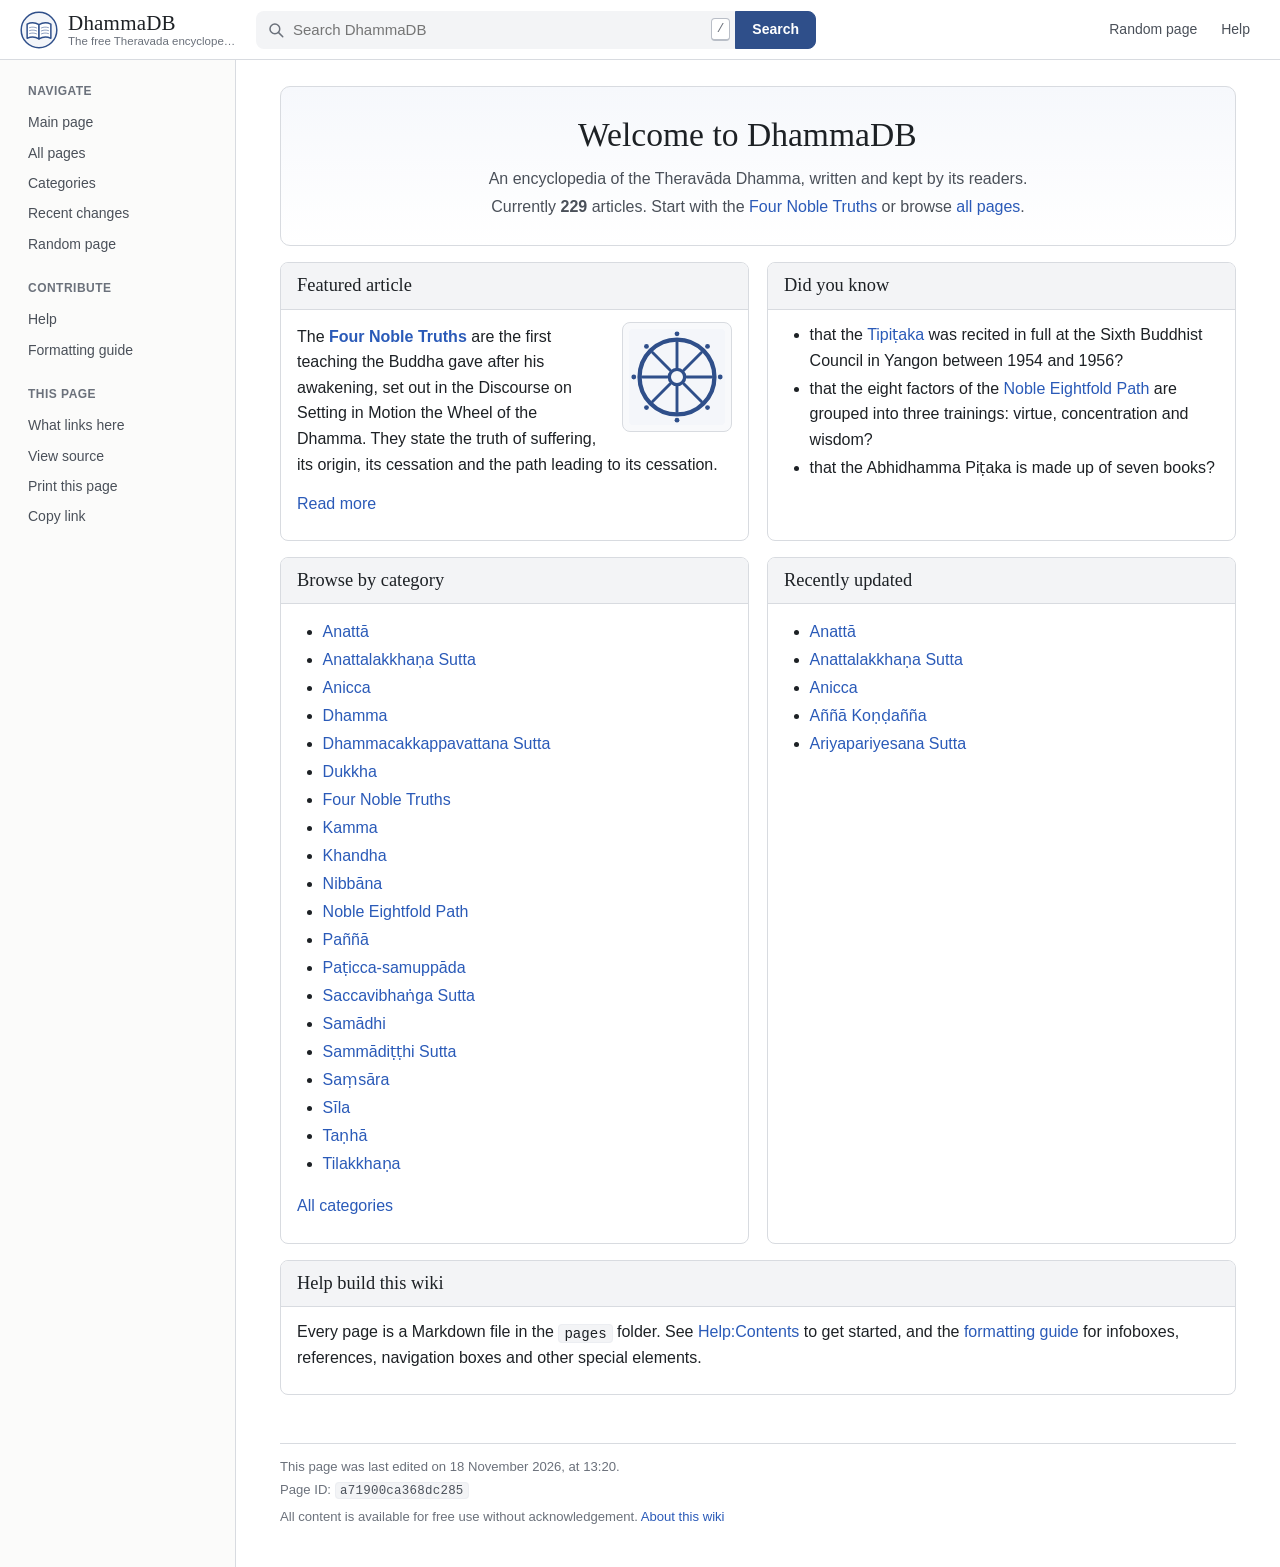
<file: index.html>
<!DOCTYPE html>
<html lang="en">
<head>
<meta charset="utf-8">
<meta name="viewport" content="width=device-width, initial-scale=1">
<title>DhammaDB</title>
<link rel="icon" href="assets/logo.svg" type="image/svg+xml">
<link rel="stylesheet" href="assets/wiki.css">
</head>
<body>
<a class="skip" href="#pageBody">Skip to content</a>

<header class="topbar">
  <button type="button" class="menu-btn" id="menuBtn" aria-label="Menu" aria-expanded="false" aria-controls="sidebar">
    <svg viewBox="0 0 24 24" width="22" height="22" aria-hidden="true"><path d="M3 6h18M3 12h18M3 18h18" stroke="currentColor" stroke-width="2" stroke-linecap="round"/></svg>
  </button>
  <a class="brand" href="#/">
    <span class="brand-mark"><img src="assets/logo.svg" alt=""></span>
    <span class="brand-text">
      <span class="brand-name" data-sitename>DhammaDB</span>
      <span class="brand-tag" data-tagline></span>
    </span>
  </a>
  <form class="search" id="searchForm" role="search" autocomplete="off">
    <svg class="search-icon" viewBox="0 0 24 24" width="18" height="18" aria-hidden="true"><circle cx="10.5" cy="10.5" r="6.5" fill="none" stroke="currentColor" stroke-width="2"/><path d="M15.5 15.5 21 21" stroke="currentColor" stroke-width="2" stroke-linecap="round"/></svg>
    <input id="searchInput" type="search" placeholder="Search" aria-label="Search" aria-autocomplete="list" aria-expanded="false" aria-controls="suggest">
    <kbd class="search-key" title="Press / to search">/</kbd>
    <button type="submit" class="search-btn">Search</button>
    <div class="suggest" id="suggest" hidden></div>
  </form>
  <nav class="toplinks" aria-label="Site">
    <a href="#/Special:Random">Random page</a>
    <a href="#/Help:Contents">Help</a>
  </nav>
</header>

<div class="scrim" id="scrim"></div>

<div class="layout" id="page">
  <aside class="sidebar" id="sidebar" aria-label="Sidebar">
    <div class="sidebar-inner">
      <nav class="side-nav" aria-label="Navigation">
        <h3>Navigate</h3>
        <ul>
          <li><a href="#/">Main page</a></li>
          <li><a href="#/Special:AllPages">All pages</a></li>
          <li><a href="#/Special:Categories">Categories</a></li>
          <li><a href="#/Special:RecentChanges">Recent changes</a></li>
          <li><a href="#/Special:Random">Random page</a></li>
        </ul>
        <h3>Contribute</h3>
        <ul>
          <li><a href="#/Help:Contents">Help</a></li>
          <li><a href="#/Help:Formatting">Formatting guide</a></li>
        </ul>
      </nav>
      <nav class="side-tools" id="pageTools" aria-label="Page tools" hidden></nav>
      <nav class="side-toc" id="sideToc" aria-label="Contents" hidden></nav>
    </div>
  </aside>

  <main class="main" id="top">
    <div class="page-head">
      <h1 class="page-title" id="pageTitle"></h1>
      <div class="tabs" id="tabs"></div>
    </div>
    <div class="page-sub" id="pageSub" hidden></div>
    <article class="wiki-body" id="pageBody"></article>
    <div class="catlinks" id="catlinks" hidden></div>
    <footer class="page-foot">
      <div id="pageFoot"></div>
      <div class="site-foot" id="siteFoot"></div>
    </footer>
  </main>
</div>

<script src="assets/marked.min.js"></script>
<script src="config.js"></script>
<script src="pages/_bundle.js"></script>
<script src="assets/wiki.js"></script>
</body>
</html>
</file>
<file: assets/wiki.css>
/* ==========================================================================
   Wiki theme (light)
   ========================================================================== */

:root {
  --bg: #fbfbfa;
  --surface: #ffffff;
  --subtle: #f3f4f6;
  --subtle-2: #eceef2;
  --border: #d8dbe0;
  --border-strong: #b9bec7;
  --text: #1d2125;
  --text-2: #4a5059;
  --muted: #6b717b;
  --link: #2a5ab8;
  --link-hover: #1b3f8a;
  --link-visited: #5c48a6;
  --link-new: #b3261e;
  --accent: #2f4f8a;
  --accent-soft: #e9eef8;
  --note: #2a5ab8;   --note-bg: #eef3fc;
  --tip: #1d7a52;    --tip-bg: #ebf6f0;
  --warn: #a15c07;   --warn-bg: #fdf4e4;
  --imp: #9c2a4a;    --imp-bg: #fbeef2;
  --radius: 6px;
  --serif: "Iowan Old Style", "Charter", "Palatino Linotype", Palatino, "Book Antiqua", Georgia, serif;
  --sans: -apple-system, BlinkMacSystemFont, "Segoe UI", "Helvetica Neue", Arial, "Noto Sans", sans-serif;
  --mono: ui-monospace, "SF Mono", Menlo, Consolas, "Liberation Mono", monospace;
  --header-h: 60px;
  --sidebar-w: 236px;
}

*, *::before, *::after { box-sizing: border-box; }
html { scroll-padding-top: calc(var(--header-h) + 16px); -webkit-text-size-adjust: 100%; }
body {
  margin: 0;
  background: var(--bg);
  color: var(--text);
  font-family: var(--sans);
  font-size: 16px;
  line-height: 1.6;
}
img { max-width: 100%; height: auto; }
a { color: var(--link); text-decoration: none; }
a:hover { color: var(--link-hover); text-decoration: underline; text-underline-offset: 2px; }
a.wl:visited { color: var(--link-visited); }
a.new, a.new:visited { color: var(--link-new); }
a.external::after {
  content: "";
  display: inline-block;
  width: .7em; height: .7em;
  margin-left: .2em;
  vertical-align: baseline;
  background: currentColor;
  -webkit-mask: url("data:image/svg+xml,%3Csvg xmlns='http://www.w3.org/2000/svg' viewBox='0 0 12 12'%3E%3Cpath d='M5 1H1v10h10V7M7 1h4v4M11 1 5 7' fill='none' stroke='black' stroke-width='1.5'/%3E%3C/svg%3E") center / contain no-repeat;
          mask: url("data:image/svg+xml,%3Csvg xmlns='http://www.w3.org/2000/svg' viewBox='0 0 12 12'%3E%3Cpath d='M5 1H1v10h10V7M7 1h4v4M11 1 5 7' fill='none' stroke='black' stroke-width='1.5'/%3E%3C/svg%3E") center / contain no-repeat;
  opacity: .7;
}
code, kbd, pre { font-family: var(--mono); font-size: .88em; }
code { background: var(--subtle); border: 1px solid var(--subtle-2); border-radius: 4px; padding: .05em .35em; }
kbd { background: var(--surface); border: 1px solid var(--border-strong); border-bottom-width: 2px; border-radius: 4px; padding: 0 .35em; font-size: .8em; }
mark { background: #fff1a8; color: inherit; padding: 0 .1em; border-radius: 2px; }
.muted { color: var(--muted); }
.nowrap { white-space: nowrap; }
.clear { clear: both; }
.skip { position: absolute; left: -9999px; }
.skip:focus { left: 12px; top: 12px; z-index: 100; background: var(--surface); padding: 6px 10px; border-radius: var(--radius); }
.btn {
  font: inherit; font-size: 14px;
  background: var(--surface); color: var(--text);
  border: 1px solid var(--border-strong); border-radius: var(--radius);
  padding: 4px 12px; cursor: pointer;
}
.btn:hover { background: var(--subtle); }

/* --------------------------------------------------------------------------
   Header
   -------------------------------------------------------------------------- */

.topbar {
  position: sticky; top: 0; z-index: 30;
  height: var(--header-h);
  display: flex; align-items: center; gap: 20px;
  padding: 0 20px;
  background: rgba(255, 255, 255, .94);
  backdrop-filter: saturate(1.4) blur(8px);
  border-bottom: 1px solid var(--border);
}
.menu-btn {
  display: none;
  border: 0; background: none; color: var(--text-2);
  padding: 6px; border-radius: var(--radius); cursor: pointer;
}
.menu-btn:hover { background: var(--subtle); }
.brand { display: flex; align-items: center; gap: 10px; color: var(--text); flex-shrink: 0; width: calc(var(--sidebar-w) - 20px); }
.brand:hover { text-decoration: none; color: var(--text); }
.brand-mark { width: 38px; height: 38px; display: block; flex-shrink: 0; }
.brand-mark img { width: 100%; height: 100%; display: block; }
.brand-text { display: flex; flex-direction: column; line-height: 1.15; min-width: 0; }
.brand-name { font-family: var(--serif); font-size: 21px; letter-spacing: .01em; }
.brand-tag { font-size: 11.5px; color: var(--muted); white-space: nowrap; overflow: hidden; text-overflow: ellipsis; }

.search { position: relative; flex: 1; max-width: 560px; display: flex; align-items: center; }
.search-icon { position: absolute; left: 11px; color: var(--muted); pointer-events: none; }
.search input {
  width: 100%; height: 38px;
  font: inherit; font-size: 15px; color: var(--text);
  padding: 0 40px 0 36px;
  background: var(--subtle);
  border: 1px solid transparent;
  border-radius: 8px 0 0 8px;
  outline: none;
  transition: background .15s, border-color .15s, box-shadow .15s;
}
.search input:focus { background: var(--surface); border-color: var(--accent); box-shadow: 0 0 0 3px var(--accent-soft); }
.search input::-webkit-search-cancel-button { display: none; }
.search-key { position: absolute; right: 86px; color: var(--muted); pointer-events: none; }
.search input:focus ~ .search-key { display: none; }
.search-btn {
  height: 38px; padding: 0 16px;
  font: inherit; font-size: 14px; font-weight: 600;
  color: #fff; background: var(--accent);
  border: 1px solid var(--accent); border-radius: 0 8px 8px 0;
  cursor: pointer;
}
.search-btn:hover { background: var(--link-hover); }
.suggest {
  position: absolute; top: calc(100% + 6px); left: 0; right: 0;
  background: var(--surface);
  border: 1px solid var(--border); border-radius: 10px;
  box-shadow: 0 12px 32px rgba(20, 30, 50, .14);
  overflow: hidden;
}
.sg-item { display: flex; align-items: center; gap: 12px; padding: 8px 12px; color: var(--text); border-bottom: 1px solid var(--subtle); }
.sg-item:hover, .sg-item.active { background: var(--accent-soft); text-decoration: none; color: var(--text); }
.sg-item img, .sg-noimg { width: 40px; height: 40px; border-radius: 6px; object-fit: cover; background: var(--subtle); flex-shrink: 0; }
.sg-text { display: flex; flex-direction: column; min-width: 0; }
.sg-title { font-weight: 600; font-size: 14.5px; }
.sg-desc { font-size: 13px; color: var(--muted); white-space: nowrap; overflow: hidden; text-overflow: ellipsis; }
.sg-all { display: block; padding: 10px 12px; font-size: 14px; background: var(--subtle); }

.toplinks { display: flex; gap: 4px; margin-left: auto; }
.toplinks a { color: var(--text-2); font-size: 14px; padding: 6px 10px; border-radius: var(--radius); white-space: nowrap; }
.toplinks a:hover { background: var(--subtle); text-decoration: none; color: var(--text); }

/* --------------------------------------------------------------------------
   Layout
   -------------------------------------------------------------------------- */

.layout {
  display: grid;
  grid-template-columns: var(--sidebar-w) minmax(0, 1fr);
  max-width: 1320px;
  margin: 0 auto;
}
.sidebar { border-right: 1px solid var(--border); }
.sidebar-inner {
  position: sticky; top: var(--header-h);
  max-height: calc(100vh - var(--header-h));
  overflow-y: auto;
  padding: 22px 18px 40px 20px;
  font-size: 14px;
  scrollbar-width: thin;
}
.sidebar h3 {
  margin: 0 0 6px; padding: 0 8px;
  font-size: 12px; font-weight: 600; letter-spacing: .04em; text-transform: uppercase;
  color: var(--muted);
}
.sidebar ul { list-style: none; margin: 0 0 20px; padding: 0; }
.sidebar li a { display: block; padding: 4px 8px; border-radius: 5px; color: var(--text-2); }
.sidebar li a:hover { background: var(--subtle); color: var(--text); text-decoration: none; }
.sidebar li a.active { background: var(--accent-soft); color: var(--accent); font-weight: 600; }

.side-toc { border-top: 1px solid var(--border); padding-top: 16px; }
.toc-head { display: flex; justify-content: space-between; align-items: baseline; padding: 0 8px 6px; }
.toc-head span { font-size: 12px; font-weight: 600; letter-spacing: .04em; text-transform: uppercase; color: var(--muted); }
.toc-toggle { border: 0; background: none; color: var(--link); font: inherit; font-size: 12.5px; cursor: pointer; padding: 0; }
.side-toc ol { list-style: none; margin: 0; padding: 0; }
.side-toc.collapsed ol { display: none; }
.side-toc li a { display: flex; gap: 6px; padding: 3px 8px; border-radius: 5px; color: var(--text-2); line-height: 1.35; font-size: 13.5px; border-left: 2px solid transparent; }
.side-toc a:hover { background: var(--subtle); text-decoration: none; color: var(--text); }
.side-toc a.active { color: var(--accent); border-left-color: var(--accent); border-radius: 0 5px 5px 0; background: var(--accent-soft); }
.side-toc .toc-num { color: var(--muted); font-variant-numeric: tabular-nums; min-width: 1.6em; }
.side-toc li.toc-l1 a { padding-left: 22px; font-size: 13px; }
.side-toc li.toc-l2 a { padding-left: 36px; font-size: 13px; }
.side-toc .toc-top .toc-text { color: var(--muted); }

.main { min-width: 0; padding: 26px 44px 40px; background: var(--surface); min-height: calc(100vh - var(--header-h)); }

/* --------------------------------------------------------------------------
   Page header
   -------------------------------------------------------------------------- */

.page-head {
  display: flex; align-items: flex-end; justify-content: space-between; gap: 16px; flex-wrap: wrap;
  border-bottom: 1px solid var(--border-strong);
  margin-bottom: 6px;
}
.page-title {
  font-family: var(--serif); font-weight: 400;
  font-size: 2.05rem; line-height: 1.25;
  margin: 0 0 8px;
  overflow-wrap: anywhere;
}
.page-title.is-new { color: var(--link-new); }
.tabs { display: flex; gap: 2px; margin-bottom: -1px; }
.tab {
  padding: 6px 14px; font-size: 14px; color: var(--text-2);
  border: 1px solid transparent; border-bottom: 0; border-radius: 6px 6px 0 0;
}
.tab:hover { text-decoration: none; background: var(--subtle); color: var(--text); }
.tab.active { color: var(--text); background: var(--surface); border-color: var(--border-strong); border-bottom: 1px solid var(--surface); font-weight: 600; }
.page-sub { font-size: 13.5px; color: var(--muted); margin: 4px 0 16px; }
.redirected { font-style: italic; }
.page-sub:has(.sub-badges) { display: flex; justify-content: space-between; align-items: center; gap: 8px 16px; flex-wrap: wrap; }
.sub-badges { display: inline-flex; gap: 8px; flex-wrap: wrap; }
.review-badge {
  display: inline-flex; align-items: center; gap: 6px;
  padding: 3px 11px 3px 8px;
  font-size: 12.5px; font-weight: 600;
  border: 1px solid; border-radius: 999px;
  white-space: nowrap; vertical-align: middle;
}
a.review-badge:hover { text-decoration: none; filter: brightness(.96); }
.review-badge svg { flex-shrink: 0; }
.review-badge.tier-high { color: #17643f; background: #e9f6ef; border-color: #bfe3cf; }
.review-badge.tier-medium { color: #8a4d05; background: #fdf3e2; border-color: #f0d8ab; }
.review-badge.tier-low { color: #555c66; background: #f3f4f6; border-color: #d8dbe0; }
.review-badge.is-pending { opacity: .75; }

.review-sentinel { clear: both; height: 1px; }
.review-box[hidden], .page-sub[hidden], .side-tools[hidden], .side-toc[hidden] { display: none !important; }
.review-box {
  display: flex; gap: 14px; align-items: flex-start;
  margin: 1.6em 0 .4em; padding: 16px 18px;
  background: #f6f9f7; border: 1px solid #cfe3d7; border-radius: 10px;
  animation: pv-in .25s ease-out;
}
.review-box .rv-icon { color: #1d7a52; padding-top: 2px; }
.review-box .rv-icon svg { width: 28px; height: 28px; }
.review-box .rv-main { min-width: 0; }
.review-box .rv-title { font-family: var(--serif); font-size: 1.2rem; margin-bottom: 2px; }
.review-box p { margin: .3em 0 .6em; font-size: .95rem; color: var(--text-2); }
.review-box .rv-note { font-size: .85rem; color: var(--muted); }
.review-box .rv-error { color: var(--link-new); }
.rv-actions { display: flex; align-items: center; gap: 16px; flex-wrap: wrap; margin-top: 10px; }
.btn-primary { background: #1d7a52; border-color: #1d7a52; color: #fff; font-weight: 600; padding: 6px 16px; }
.btn-primary:hover { background: #17643f; }
.btn-primary:disabled { background: #9db8aa; border-color: #9db8aa; cursor: not-allowed; }
.ai-badge {
  display: inline-flex; align-items: center; gap: 6px;
  padding: 3px 11px 3px 9px;
  font-size: 12.5px; font-weight: 600; color: #4b3f8f;
  background: #f1effb; border: 1px solid #d9d4f2; border-radius: 999px;
  white-space: nowrap;
}
.ai-badge:hover { text-decoration: none; color: #352a75; background: #e8e4f8; border-color: #c4bcec; }
.ai-badge svg { flex-shrink: 0; }

.is-main .page-head { display: none; }
.is-main .page-sub { display: none; }

/* --------------------------------------------------------------------------
   Article body
   -------------------------------------------------------------------------- */

.wiki-body { font-size: 1rem; overflow-wrap: break-word; }
.wiki-body::after { content: ""; display: table; clear: both; }
.wiki-body p { margin: .5em 0 .85em; }
.wiki-body h1, .wiki-body h2, .wiki-body h3, .wiki-body h4, .wiki-body h5, .wiki-body h6 {
  position: relative; line-height: 1.3; margin: 1.3em 0 .45em; color: var(--text);
}
.wiki-body h1, .wiki-body h2 {
  font-family: var(--serif); font-weight: 400;
  border-bottom: 1px solid var(--border);
  padding-bottom: .15em;
}
.wiki-body h1 { font-size: 1.85rem; }
.wiki-body h2 { font-size: 1.55rem; margin-top: 1.45em; overflow: hidden; }
.wiki-body h3 { font-size: 1.18rem; font-weight: 700; }
.wiki-body h4 { font-size: 1.04rem; font-weight: 700; }
.wiki-body h5, .wiki-body h6 { font-size: .95rem; font-weight: 700; }
.h-anchor { margin-left: .35em; font-family: var(--sans); font-size: .7em; color: var(--border-strong); opacity: 0; transition: opacity .15s; }
.wiki-body :hover > .h-anchor, .h-anchor:focus { opacity: 1; text-decoration: none; }
.flash { animation: flash 1.6s ease-out; }
@keyframes flash { 0% { background: #fff4c2; } 100% { background: transparent; } }

.wiki-body ul, .wiki-body ol { padding-left: 1.6em; margin: .3em 0 .9em; }
.wiki-body li { margin: .15em 0; }
.wiki-body li > ul, .wiki-body li > ol { margin: .1em 0; }
.wiki-body hr { border: 0; border-top: 1px solid var(--border); margin: 1.6em 0; }
.wiki-body blockquote {
  margin: 1em 0; padding: .2em 1.1em;
  border-left: 3px solid var(--border-strong);
  color: var(--text-2);
}
.wiki-body pre {
  background: var(--subtle); border: 1px solid var(--subtle-2); border-radius: var(--radius);
  padding: 12px 14px; overflow-x: auto; line-height: 1.5;
}
.wiki-body pre code { background: none; border: 0; padding: 0; font-size: 13.5px; }
.wiki-body dl dt { font-weight: 700; }
.foreign { font-style: italic; }
.lang-tag { color: var(--text-2); }
.gloss { color: var(--text-2); }
.badge {
  display: inline-block; font-size: .78em; font-weight: 600;
  padding: .05em .55em; border-radius: 999px;
  background: var(--accent-soft); color: var(--accent);
  vertical-align: .1em;
}
.tpl-missing { color: var(--link-new); font-family: var(--mono); font-size: .85em; }
.error { color: var(--link-new); }

/* Tables */
.table-wrap { overflow-x: auto; margin: 1em 0; }
.wikitable { border-collapse: collapse; font-size: .94rem; background: var(--surface); }
.wikitable th, .wikitable td { border: 1px solid var(--border); padding: 6px 10px; vertical-align: top; text-align: left; }
.wikitable th { background: var(--subtle); font-weight: 600; }
.wikitable tbody tr:nth-child(even) td { background: #fafbfc; }
.wikitable.sortable th { cursor: pointer; user-select: none; padding-right: 22px; position: relative; }
.wikitable.sortable th::after {
  content: ""; position: absolute; right: 8px; top: 50%;
  border: 4px solid transparent; border-top-color: var(--border-strong);
  transform: translateY(-15%);
}
.wikitable.sortable th[aria-sort="ascending"]::after { border-top-color: transparent; border-bottom-color: var(--accent); transform: translateY(-75%); }
.wikitable.sortable th[aria-sort="descending"]::after { border-top-color: var(--accent); }

/* References */
sup.ref { font-size: .72em; line-height: 0; white-space: nowrap; }
sup.ref a { padding: 0 1px; }
sup.cn { font-size: .72em; font-style: italic; }
ol.references { font-size: .9rem; padding-left: 2.2em; columns: 2 340px; column-gap: 2.5em; }
ol.references li { break-inside: avoid; margin: 0 0 .35em; }
ol.references li:target { background: #fff4c2; }
.ref-back { margin-right: .3em; font-size: .9em; }
.ref-back a { margin-right: .15em; }

/* Hatnotes, notices and callouts */
.hatnote { font-style: italic; color: var(--text-2); padding-left: 1.6em; margin: .2em 0 .9em; font-size: .95rem; }
.hatnote p { margin: 0; }
.hatnote-inline { font-style: italic; color: var(--text-2); }
.notice {
  margin: 0 0 1.2em; padding: 10px 16px;
  background: var(--subtle); border: 1px solid var(--border); border-left: 4px solid var(--accent);
  border-radius: var(--radius); font-size: .95rem;
}
.notice p { margin: .25em 0; }
.callout {
  margin: 1.1em 0; padding: 10px 16px 6px;
  border-radius: var(--radius);
  border: 1px solid; border-left-width: 4px;
}
.callout-title { font-weight: 700; font-size: .92rem; margin-bottom: 2px; }
.callout-body > :first-child { margin-top: .2em; }
.callout-body > :last-child { margin-bottom: .5em; }
.callout-note, .callout-info { background: var(--note-bg); border-color: #c9d7f3; border-left-color: var(--note); }
.callout-note .callout-title, .callout-info .callout-title { color: var(--note); }
.callout-tip { background: var(--tip-bg); border-color: #c4e3d2; border-left-color: var(--tip); }
.callout-tip .callout-title { color: var(--tip); }
.callout-warning { background: var(--warn-bg); border-color: #f0dcb4; border-left-color: var(--warn); }
.callout-warning .callout-title { color: var(--warn); }
.callout-important { background: var(--imp-bg); border-color: #efc9d4; border-left-color: var(--imp); }
.callout-important .callout-title { color: var(--imp); }
.callout pre { background: rgba(255, 255, 255, .7); }

.pullquote {
  margin: 1.4em 0 !important; padding: .4em 1.4em !important;
  border-left: 3px solid var(--accent) !important;
  font-family: var(--serif); font-size: 1.12rem; color: var(--text) !important;
}
.pullquote footer { font-family: var(--sans); font-size: .85rem; color: var(--muted); margin-top: .3em; }

.lead { font-size: 1.08rem; color: var(--text-2); }
.center { text-align: center; }

/* Collapsible */
details.collapsible { border: 1px solid var(--border); border-radius: var(--radius); margin: 1em 0; background: var(--surface); }
details.collapsible > summary { cursor: pointer; padding: 8px 14px; font-weight: 600; background: var(--subtle); border-radius: var(--radius); list-style-position: inside; }
details.collapsible[open] > summary { border-bottom: 1px solid var(--border); border-radius: var(--radius) var(--radius) 0 0; }
.collapsible-body { padding: 4px 16px; }

/* Columns and grids */
.columns { column-count: var(--cols, 2); column-gap: 2.4em; margin: .5em 0 1em; }
.columns > ul, .columns > ol { margin-top: 0; }
.columns li { break-inside: avoid; }
.grid { display: grid; grid-template-columns: repeat(var(--cols, 2), minmax(0, 1fr)); gap: 18px; margin: 1em 0; }
.grid > .box { margin: 0; }

/* Boxes (main page panels) */
.box { border: 1px solid var(--border); border-radius: 8px; background: var(--surface); margin: 1em 0; overflow: hidden; }
.box-title {
  font-family: var(--serif); font-size: 1.15rem;
  padding: 8px 16px; background: var(--subtle); border-bottom: 1px solid var(--border);
}
.box-body { padding: 6px 16px 10px; }
.box-body > :first-child { margin-top: .4em; }
.box-body::after { content: ""; display: table; clear: both; }

.side-box { float: right; clear: right; width: 260px; margin: .3em 0 1em 1.4em; padding: 10px 14px; background: var(--subtle); border: 1px solid var(--border); border-radius: var(--radius); font-size: .9rem; }
.side-box-title { font-weight: 700; margin-bottom: 4px; }

/* Infobox */
.infobox {
  float: right; clear: right;
  width: 300px; max-width: 100%;
  margin: .3em 0 1.2em 1.6em;
  font-size: .88rem; line-height: 1.45;
  background: #f8f9fb;
  border: 1px solid var(--border);
  border-radius: 8px;
  overflow: hidden;
}
.infobox table { width: 100%; border-collapse: collapse; }
.ib-title {
  caption-side: top;
  font-family: var(--serif); font-size: 1.22rem; font-weight: 400; line-height: 1.3;
  padding: 12px 14px 10px;
  background: var(--accent-soft);
  border-bottom: 1px solid var(--border);
  text-align: center;
}
.infobox th, .infobox td { padding: 5px 12px; vertical-align: top; text-align: left; border-top: 1px solid #eceef2; }
.infobox tbody tr:first-child > * { border-top: 0; }
.infobox th[scope="row"] { width: 38%; font-weight: 600; color: var(--text-2); }
.ib-header { text-align: center !important; background: var(--subtle-2); font-weight: 700; font-size: .85rem; letter-spacing: .02em; }
.ib-image { text-align: center; padding: 10px !important; }
.ib-image img { display: block; margin: 0 auto; border-radius: 4px; max-height: 240px; width: auto; }
.ib-caption { font-size: .82rem; color: var(--text-2); margin-top: 6px; }
.ib-full { text-align: center !important; }

/* Figures and galleries */
figure.thumb {
  margin: .4em 0 1em; padding: 6px;
  background: #f8f9fb; border: 1px solid var(--border); border-radius: 8px;
  max-width: 100%;
  width: 260px;
}
.thumb-right { float: right; clear: right; margin-left: 1.4em !important; }
.thumb-left { float: left; clear: left; margin-right: 1.4em !important; }
.thumb-center { margin-left: auto !important; margin-right: auto !important; }
.thumb-none { float: none; }
figure.thumb img { display: block; width: 100%; border-radius: 4px; }
figure.thumb figcaption { font-size: .84rem; color: var(--text-2); padding: 6px 4px 2px; line-height: 1.45; }
figure.thumb figcaption p { margin: 0; }

.gallery { margin: 1.2em 0; clear: both; }
.g-title { font-weight: 700; margin-bottom: 8px; }
.g-grid { display: grid; grid-template-columns: repeat(auto-fill, minmax(170px, 1fr)); gap: 12px; }
.g-item { margin: 0; background: #f8f9fb; border: 1px solid var(--border); border-radius: 8px; padding: 6px; }
.g-img { display: block; aspect-ratio: 4 / 3; overflow: hidden; border-radius: 4px; background: var(--subtle); }
.g-img img { width: 100%; height: 100%; object-fit: cover; display: block; }
.g-item figcaption { font-size: .83rem; color: var(--text-2); padding: 6px 2px 0; line-height: 1.4; }

/* Navbox */
.navbox { clear: both; margin: 1.6em 0 .6em; border: 1px solid var(--border); border-radius: 8px; font-size: .88rem; overflow: hidden; }
.navbox > summary {
  cursor: pointer; text-align: center; font-weight: 700;
  padding: 7px 14px; background: var(--accent-soft); list-style: none; position: relative;
}
.navbox > summary::-webkit-details-marker { display: none; }
.navbox > summary::after { content: "hide"; position: absolute; right: 12px; font-weight: 400; font-size: .85em; color: var(--link); }
.navbox:not([open]) > summary::after { content: "show"; }
.nb-row { display: flex; border-top: 1px solid var(--border); }
.nb-group { flex: 0 0 11em; padding: 6px 12px; background: var(--subtle); font-weight: 600; text-align: right; border-right: 1px solid var(--border); }
.nb-list { list-style: none; margin: 0; padding: 6px 12px; display: flex; flex-wrap: wrap; gap: 2px 18px; align-items: center; }
.nb-list.nb-wide { justify-content: center; width: 100%; }

/* Category bar */
.catlinks {
  clear: both;
  margin: 2em 0 0; padding: 8px 14px;
  border: 1px solid var(--border); border-radius: 8px; background: var(--subtle);
  font-size: .9rem; display: flex; gap: 10px; align-items: baseline; flex-wrap: wrap;
}
.catlinks[hidden] { display: none; }
.cat-label { font-weight: 600; }
.catlinks ul { list-style: none; margin: 0; padding: 0; display: flex; flex-wrap: wrap; gap: 6px; }
.catlinks li a { display: inline-block; padding: 1px 10px; background: var(--surface); border: 1px solid var(--border); border-radius: 999px; }
.catlinks li a:hover { border-color: var(--link); text-decoration: none; }

.page-foot { clear: both; margin-top: 2.4em; padding-top: 12px; border-top: 1px solid var(--border); font-size: .82rem; color: var(--muted); }
.site-foot { margin-top: 4px; }
.page-id { margin-top: 2px; }
.page-id .hash { font-size: .95em; cursor: pointer; color: var(--text-2); letter-spacing: .02em; }
.page-id .hash:hover { border-color: var(--border-strong); color: var(--text); }

/* Lists generated by special pages */
.az { columns: 3 220px; column-gap: 2em; }
.az-group { break-inside: avoid; margin-bottom: 1em; }
.az-letter { font-family: var(--serif); font-size: 1.3rem; border-bottom: 1px solid var(--border); margin-bottom: 4px; }
.az ul { list-style: none; padding: 0; margin: 0; }
.az li { padding: 1px 0; }
.cat-index { columns: 3 220px; list-style: none; padding: 0; }
.cat-index li { padding: 2px 0; }
.cat-tree { columns: 2 320px; column-gap: 2.5em; list-style: none; padding: 0 !important; }
.cat-tree > li { break-inside: avoid; margin: 0 0 1.1em; font-weight: 600; }
.cat-tree ul { list-style: none; margin: .25em 0 0 !important; padding: 0 0 0 1.1em !important; border-left: 1px solid var(--border); font-weight: 400; }
.cat-tree ul li { margin: .15em 0; }
.count { display: inline-block; font-size: .78rem; color: var(--muted); background: var(--subtle); border-radius: 999px; padding: 0 7px; margin-left: 4px; }
.page-list { columns: 2 220px; }
.rc { list-style: none; padding: 0; }
.rc li { padding: 3px 0; border-bottom: 1px solid var(--subtle); }
.rc-time { display: inline-block; width: 4.2em; color: var(--muted); font-variant-numeric: tabular-nums; }
.rc-day { margin-top: 1.4em !important; }
.search-results { list-style: none; padding: 0 !important; }
.search-results li { margin: 0 0 1.1em; }
.search-results li > a { font-size: 1.08rem; }
.sr-snippet { font-size: .9rem; color: var(--text-2); }
.source-actions { display: flex; justify-content: flex-end; margin-bottom: 8px; }
pre.source { white-space: pre-wrap; word-break: break-word; max-height: none; }
.missing { max-width: 720px; }

/* Inline contents box (narrow screens) */
.toc-inline { display: none; margin: 1em 0; max-width: 360px; border: 1px solid var(--border); border-radius: 8px; background: #f8f9fb; font-size: .92rem; }
.toc-inline summary { padding: 8px 14px; font-weight: 700; cursor: pointer; }
.toc-inline ol { list-style: none; margin: 0 !important; padding: 0 14px 10px !important; }
.toc-inline li a { display: flex; gap: 8px; padding: 2px 0; }
.toc-inline .toc-num { color: var(--muted); min-width: 1.6em; }
.toc-inline .toc-l1 { padding-left: 1.4em; }
.toc-inline .toc-l2 { padding-left: 2.8em; }

/* Hover preview */
.preview {
  position: absolute; z-index: 50;
  width: 340px; max-width: calc(100vw - 16px);
  background: var(--surface);
  border: 1px solid var(--border); border-radius: 10px;
  box-shadow: 0 14px 40px rgba(20, 30, 50, .18);
  overflow: hidden;
  font-size: .9rem; line-height: 1.5;
  animation: pv-in .14s ease-out;
}
@keyframes pv-in { from { opacity: 0; transform: translateY(4px); } to { opacity: 1; transform: none; } }
.pv-img { display: block; width: 100%; height: 160px; object-fit: contain; background: var(--subtle); }
.pv-body { padding: 10px 14px 4px; }
.pv-title { font-family: var(--serif); font-size: 1.1rem; }
.pv-body p { margin: .3em 0 .7em; color: var(--text-2); }

/* Main page */
.is-main .wiki-body h2 { border-bottom: 0; }
.block-welcome {
  text-align: center;
  padding: 26px 20px 22px; margin: 0 0 6px;
  border: 1px solid var(--border); border-radius: 10px;
  background: linear-gradient(180deg, #f6f8fc 0%, #ffffff 100%);
}
.block-welcome h1 { border: 0 !important; margin: 0 0 4px !important; font-size: 2.1rem !important; }
.block-welcome p { margin: .2em 0; color: var(--text-2); }

.scrim { display: none; }

/* --------------------------------------------------------------------------
   Responsive
   -------------------------------------------------------------------------- */

@media (max-width: 1000px) {
  :root { --sidebar-w: 0px; }
  .layout { display: block; }
  .menu-btn { display: inline-flex; }
  .brand { width: auto; }
  .sidebar {
    position: fixed; z-index: 40; top: 0; bottom: 0; left: 0;
    width: 280px; max-width: 85vw;
    background: var(--surface);
    border-right: 1px solid var(--border);
    transform: translateX(-100%);
    transition: transform .2s ease;
    box-shadow: 0 0 40px rgba(0, 0, 0, .12);
  }
  .sidebar-inner { position: static; max-height: 100vh; padding-top: 20px; }
  .menu-open .sidebar { transform: none; }
  .menu-open .scrim { display: block; position: fixed; inset: 0; z-index: 35; background: rgba(20, 25, 35, .3); }
  .side-toc { display: none; }
  .toc-inline { display: block; }
  .main { padding: 20px 24px 40px; }
}
@media (max-width: 720px) {
  .topbar { gap: 10px; padding: 0 10px; }
  .brand-text, .toplinks, .search-key { display: none; }
  .search-btn { display: none; }
  .search input { border-radius: 8px; padding-right: 12px; }
  .main { padding: 16px 16px 32px; }
  .page-title { font-size: 1.7rem; }
  .infobox, figure.thumb, .side-box { float: none !important; width: 100% !important; margin: 1em 0 !important; }
  .grid { grid-template-columns: 1fr; }
  .columns { column-count: 1; }
  .nb-row { flex-direction: column; }
  .nb-group { text-align: left; border-right: 0; border-bottom: 1px solid var(--border); flex-basis: auto; }
  .preview { display: none; }
}

/* --------------------------------------------------------------------------
   Print
   -------------------------------------------------------------------------- */

@media print {
  .topbar, .sidebar, .tabs, .h-anchor, .preview, .toc-inline, .navbox, .source-actions, .review-box, .sub-badges { display: none !important; }
  .layout { display: block; }
  .main { padding: 0; }
  body { background: #fff; font-size: 11pt; }
  a { color: inherit; }
  a.external::after { display: none; }
  .infobox, figure.thumb { break-inside: avoid; }
}
</file>
